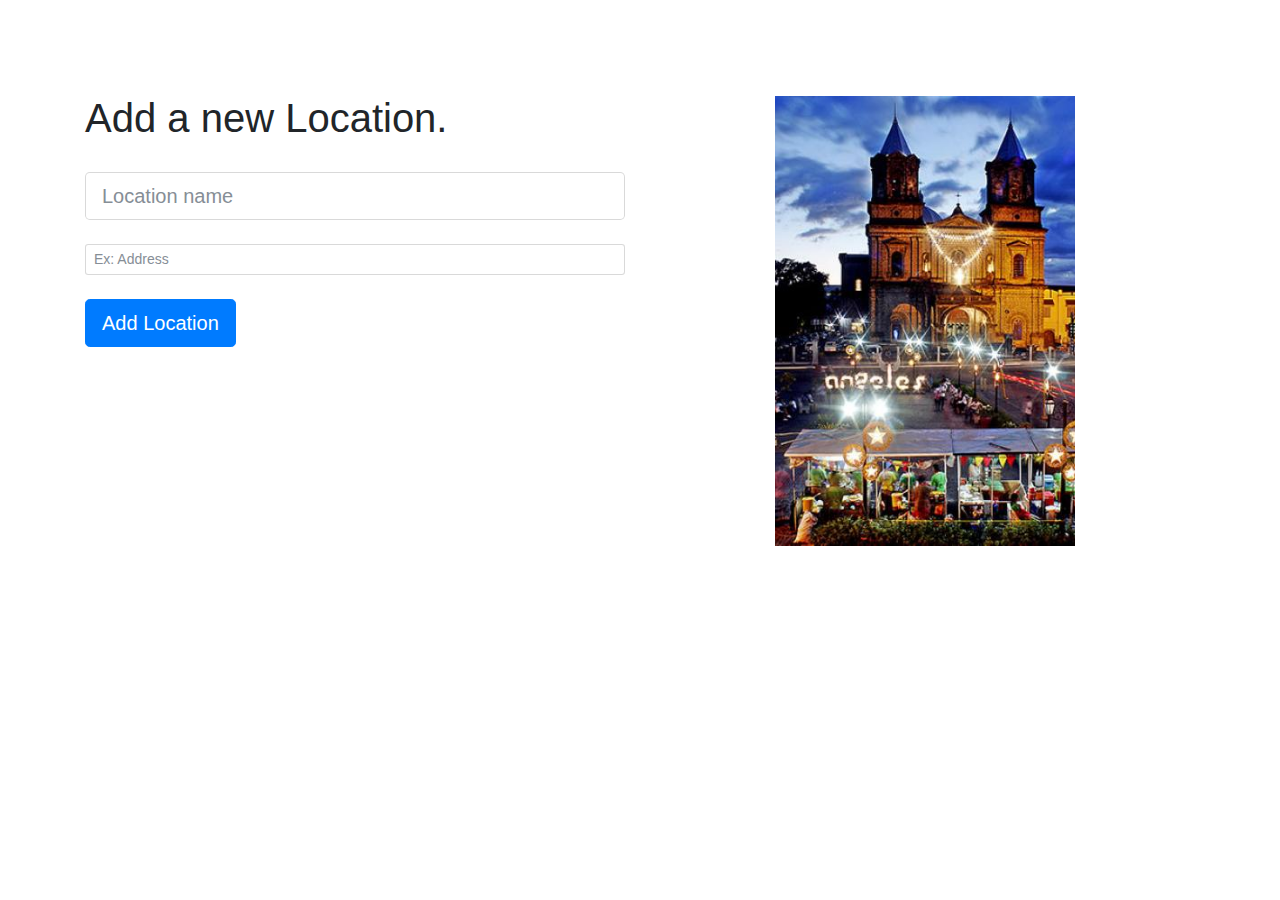
<file: operator/locations/create.html>
<!DOCTYPE html>
<html>
<head>
    <meta charset="utf-8">
    <meta http-equiv="X-UA-Compatible" content="IE=edge">
    <title></title>
    <link rel="stylesheet" href="../../css/common.css">
    <link rel="stylesheet" href="../../css/bootstrap.css">
    <script src="../../js/vue.js"></script>
</head>
<body class="container">
    <div id="#create_location_app">
        <br><br><br><br>
        <section class="row">
            <div class="col-md-6">
                <h1>Add a new Location.</h1>
                <br>
                <div class="input-group">
                    <input type="text" class="form-control form-control-lg" placeholder="Location name  ">
                </div>
                <br>
                <div class="input-group">
                    <input type="text" class="form-control form-control-sm" placeholder="Ex: Address">
                </div>
                <br>
                <button class="btn btn-lg btn-primary">Add Location</button>
            </div>
            <section class="col-md-6 text-center">
                <img src="../../images/placeholder.jpg" style="object-fit: cover; height: 450px; width: 300px;">
            </section>
        </section>
    </div>
</body>

</html>
</file>
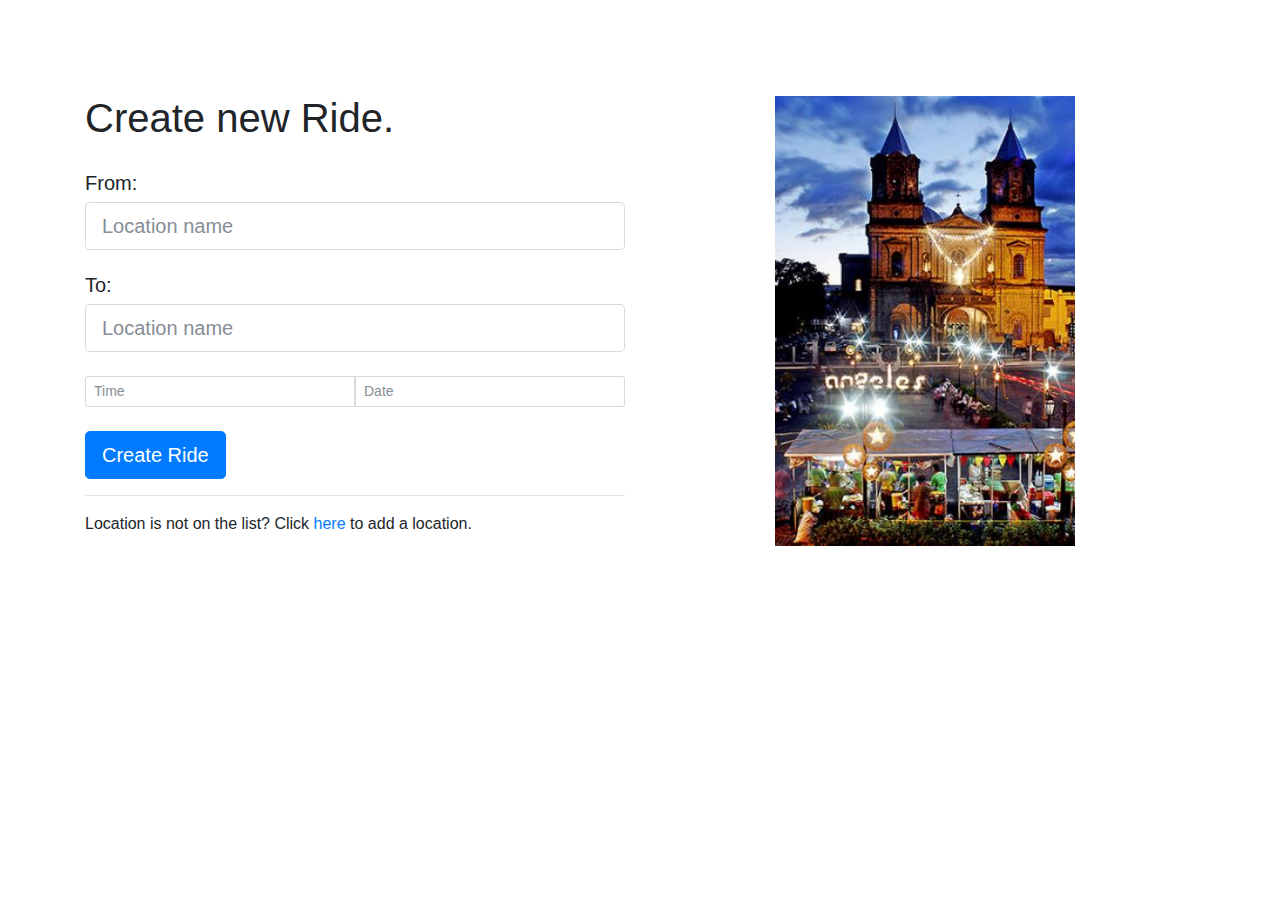
<file: operator/rides/create.html>
<!DOCTYPE html>
<html>
<head>
    <meta charset="utf-8">
    <meta http-equiv="X-UA-Compatible" content="IE=edge">
    <title></title>
    <link rel="stylesheet" href="../../css/common.css">
    <link rel="stylesheet" href="../../css/bootstrap.css">
    <script src="../../js/vue.js"></script>
</head>
<body class="container">
    <div id="#create_location_app">
        <br><br><br><br>
        <section class="row">
            <div class="col-md-6">
                <h1>Create new Ride.</h1>
                <br>
                <h5>From:</h5>
                <div class="input-group">
                    <input type="text" class="form-control form-control-lg" placeholder="Location name  ">
                </div>
                <br>
                <h5>To:</h5>
                <div class="input-group">
                    <input type="text" class="form-control form-control-lg" placeholder="Location name  ">
                </div>
                <br>
                <div class="input-group">
                    <input type="text" class="form-control form-control-sm" placeholder="Time  ">
                    <input type="text" class="form-control form-control-sm" placeholder="Date  ">
                </div>
                <br>
                <button class="btn btn-lg btn-primary">Create Ride</button>
                <hr />  
                <p>Location is not on the list? Click <a href="../locations/create.html">here</a> to add a location.</p>
            </div>
            <section class="col-md-6 text-center">
                <img src="../../images/placeholder.jpg" style="object-fit: cover; height: 450px; width: 300px;">
            </section>
        </section>
    </div>
</body>

</html>
</file>
<file: css/common.css>
.no-padding {
    padding: 0px;
}

.padding-5 {
    padding: 5px;
}

.margin-5 {
    margin: 5px;
}

.margin-10 {
    margin: 10px;
}

.margin-bottom-10 {
    margin-bottom: 10px;
}

.padding-20 {
    padding: 20px;
}


.img-md {
    width: 200px;
    height: 200px;
}

.btn-circle {
  width: 30px;
  height: 30px;
  text-align: center;
  padding: 6px 0;
  font-size: 12px;
  line-height: 1.428571429;
  border-radius: 15px;
}
.btn-circle.btn-lg {
  width: 50px;
  height: 50px;
  padding: 10px 16px;
  font-size: 18px;
  line-height: 1.33;
  border-radius: 25px;
}
.btn-circle.btn-xl {
  width: 70px;
  height: 70px;
  padding: 10px 16px;
  font-size: 24px;
  line-height: 1.33;
  border-radius: 35px;
}
</file>
